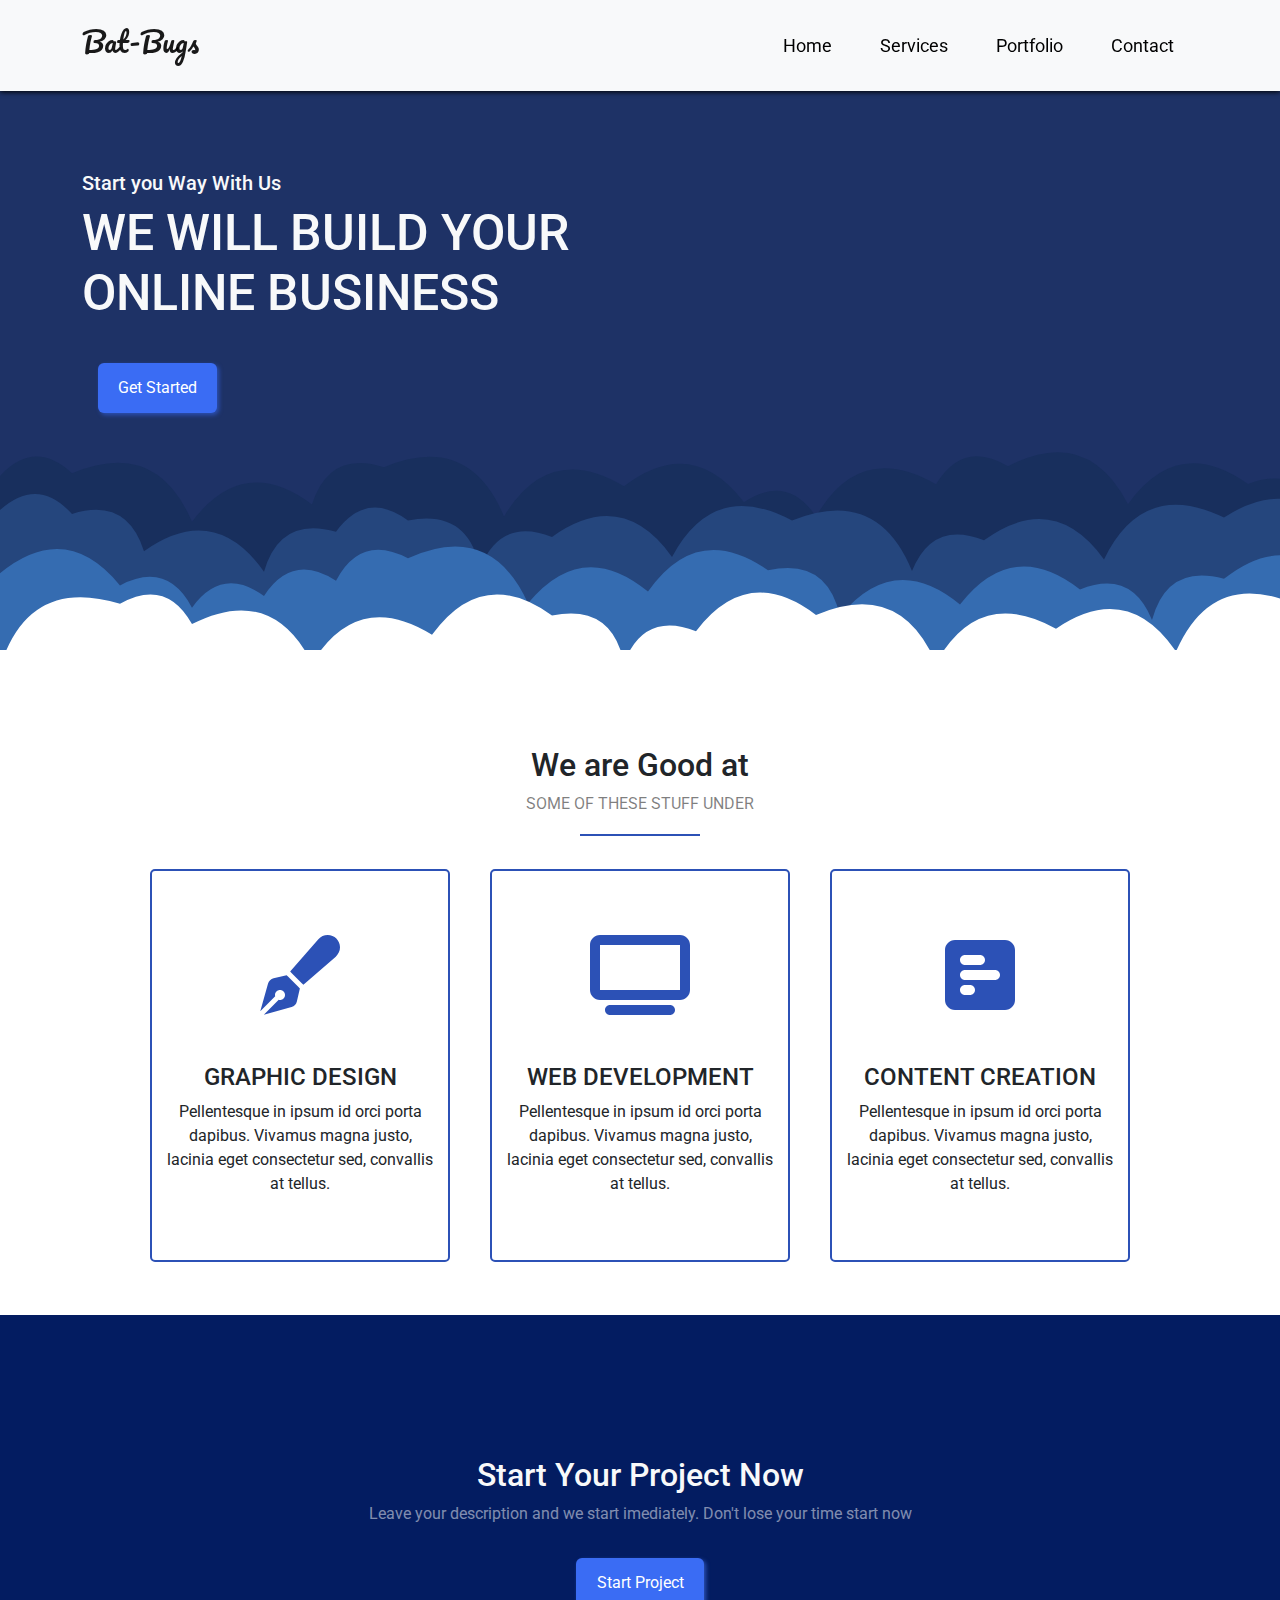
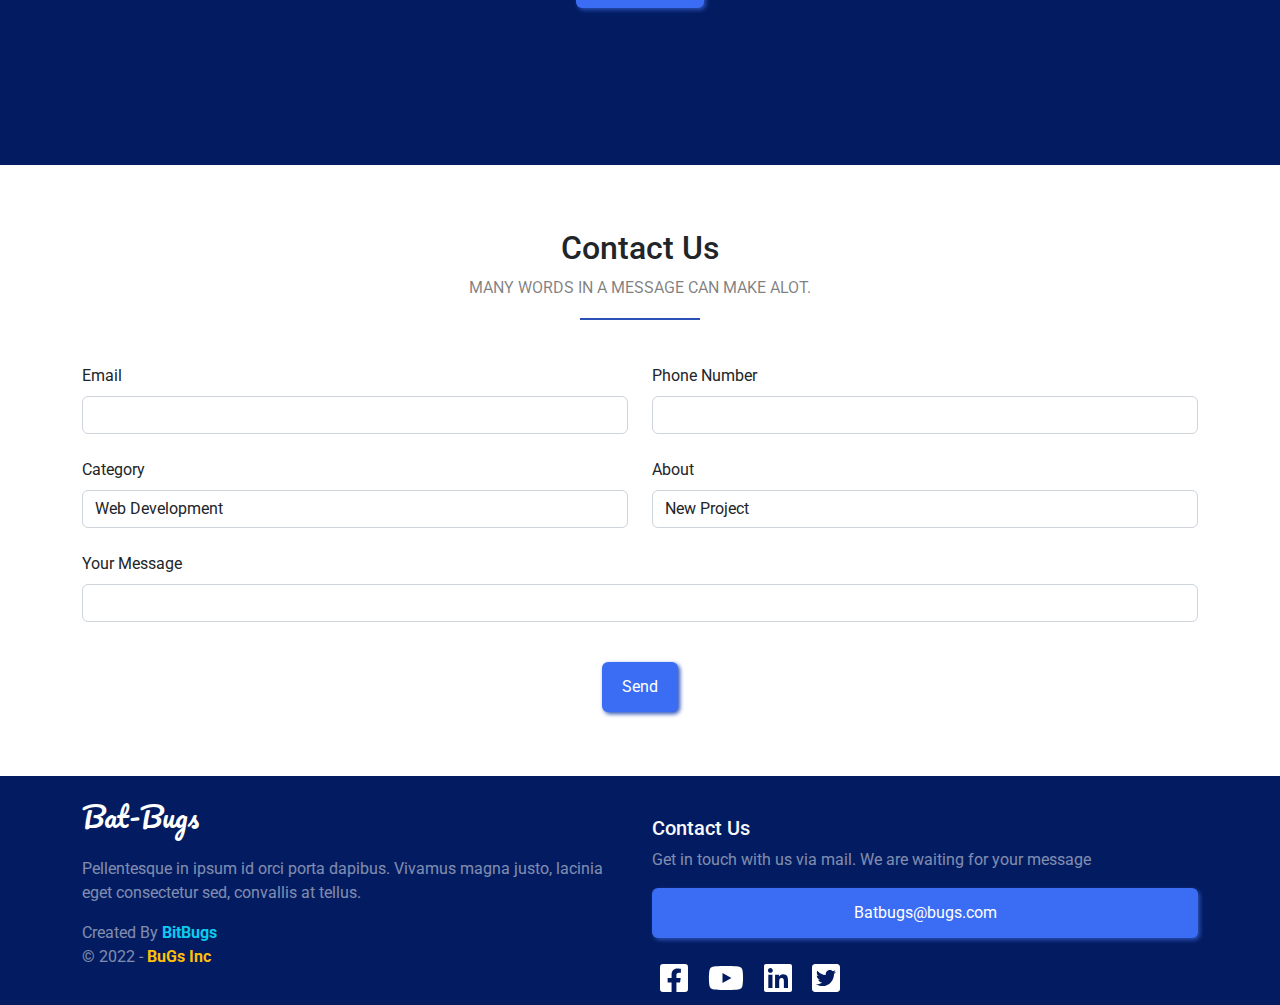
<file: index.html>
<!DOCTYPE html>
<html lang="en">
<head>
    <meta charset="UTF-8">
    <meta http-equiv="X-UA-Compatible" content="IE=edge">
    <meta name="viewport" content="width=device-width, initial-scale=1.0">
    <link rel="stylesheet" href="css/bootstrap.min.css">
    <link rel="stylesheet" href="css/all.min.css">
    <link rel="stylesheet" href="css/bitbugs.css">
    <link rel="preconnect" href="https://fonts.googleapis.com">
    <link rel="preconnect" href="https://fonts.gstatic.com" crossorigin>
    <link href="https://fonts.googleapis.com/css2?family=Roboto:wght@100;300;400;500;700;900&display=swap" rel="stylesheet">
    <link href="https://fonts.googleapis.com/css2?family=Pacifico&display=swap" rel="stylesheet">
    <title>BatBugs</title>
</head>
<body>
    <nav class="navbar navbar-expand-lg sticky-top bg-light">
        <div class="container">
          <a class="navbar-brand" href="index.html">
            <h3>Bat-Bugs</h3>
          </a>
          <button class="navbar-toggler" type="button" data-bs-toggle="collapse" data-bs-target="#navbar-collapse-content" aria-controls="navbar-collapse-content" aria-expanded="false" aria-label="Toggle navigation">
            <i class="fa-solid fa-bars text-dark"></i>
          </button>
          <div class="collapse navbar-collapse" id="navbar-collapse-content">
            <ul class="navbar-nav ms-auto mb-2 mb-lg-0">
              <li class="nav-item p-2 p-lg-3">
                <a class="nav-link" aria-current="page" href="index.html">Home</a>
              </li>
              <li class="nav-item p-2 p-lg-3">
                <a class="nav-link" href="#service">Services</a>
              </li>
              <li class="nav-item p-2 p-lg-3">
                <a class="nav-link" href="index.html">Portfolio</a>
              </li>
              <li class="nav-item p-2 p-lg-3">
                <a class="nav-link" href="#contact">Contact</a>
              </li>
            </ul>
          </div>
        </div>
    </nav>
    <div id="landing" class="landing d-flex">
        <div class="container">
            <div class="row">
                <div class="col-12 col-md-6">
                    <div class="text-light text-center text-md-start">
                        <h5 class="text-light-50">Start you Way With Us</h5>
                        <h1 class="text-uppercase text-light-50">WE WILL BUILD YOUR ONLINE BUSINESS</h1>
                        <div class="p-md-3 mt-4">
                            <a class="btn main-btn" href="#">Get Started</a>
                        </div>
                    </div>
                </div>
            </div>
        </div>
    </div>
    <div id="service" class="features text-center pt-5 pb-5">
        <div class="container">
            <div class="main-title mt-5 mb-5 position-relative">
                <h2>We are Good at</h2>
                <p class="text-uppercase text-black-50">Some Of These Stuff Under</p>
            </div>
            <div>
                <div class="row d-flex justify-content-center">
                    <div class="card-item col-sm-6 col-md-4">
                        <div class="pt-3 pb-5">
                            <div class="icons mt-5 mb-5">
                                <i class="fa-solid fa-pen-fancy fa-5x"></i>
                            </div>
                            <h4 class="text-uppercase">Graphic Design</h4>
                            <p>
                                Pellentesque in ipsum id orci porta dapibus. Vivamus magna justo, lacinia eget consectetur sed, convallis at tellus.
                            </p>
                        </div>
                    </div>
                    <div class="card-item col-sm-6 col-md-4">
                        <div class="pt-3 pb-5">
                            <div class="icons mt-5 mb-5">
                                <i class="fa-solid fa-tv fa-5x"></i>
                            </div>
                            <h4 class="text-uppercase">Web Development</h4>
                            <p>
                                Pellentesque in ipsum id orci porta dapibus. Vivamus magna justo, lacinia eget consectetur sed, convallis at tellus.
                            </p>
                        </div>
                    </div>
                    <div class="card-item col-sm-6 col-md-4">
                        <div class="pt-3 pb-5">
                            <div class="icons mt-5 mb-5">
                                <i class="fa-solid fa-square-poll-horizontal fa-5x"></i>
                            </div>
                            <h4 class="text-uppercase">Content Creation</h4>
                            <p>
                                Pellentesque in ipsum id orci porta dapibus. Vivamus magna justo, lacinia eget consectetur sed, convallis at tellus.
                            </p>
                        </div>
                    </div>
                </div>
            </div>
        </div>
    </div>
    <div class="creating-project d-flex align-items-center justify-content-center">
        <div class="container text-center text-light">
            <h2 class="fs-2">
                Start Your Project Now
            </h2>
            <p class="text-white-50">
                Leave your description and we start imediately. Don't lose your time start now
            </p>
            <div class="p-md-3 mt-2">
                <button class="btn main-btn">Start Project</button>
            </div>
        </div>
    </div>
    <div id="contact" class="subscribe pt-5 pb-5">
        <div class="container">
            <div class="main-title mt-3 mb-5 position-relative text-center">
                <h2>Contact Us</h2>
                <p class="text-uppercase text-black-50">Many Words in a message can make alot.</p>
            </div>
            <form action="" class="row pt-3">
                <div class="col-md-6 mb-4">
                    <label for="inputEmail1" class="form-label">Email</label>
                    <input type="email" class="form-control" id="inputEmail1">
                </div>
                <div class="col-md-6 mb-4">
                    <label for="inputphone2" class="form-label">Phone Number</label>
                    <input type="tel" class="form-control" id="inputphone2">
                </div>
                <div class="col-md-6 mb-4">
                    <label for="inputselect1" class="form-label">Category</label>
                    <select id="inputselect1" class="form-control">
                        <option value="Web">Web Development</option>
                        <option value="graphic">Graphic Design</option>
                        <option value="content">Content Creation</option>
                    </select>
                </div> 
                <div class="col-md-6 mb-4">
                    <label for="inputselect2" class="form-label">About</label>
                    <select id="inputselect2" class="form-control">
                        <option value="newproject">New Project</option>
                        <option value="Query">Query</option>
                    </select>
                </div> 
                <div class="col-12 mb-4">
                    <label for="inputContent" class="form-label">Your Message</label>
                    <input type="text" class="form-control" id="inputContent">
                </div> 
                <div class="col-md-12 text-center">
                    <input type="submit" class="btn main-btn mb-3 mt-3" value="Send">
                </div>
            </form>
        </div>
        
    </div>
    <footer class="text-center text-md-start">
        <div class="container">
            <div class="row">
                <div class="col-md-6">
                    <div class="mt-4 mb-4">
                        <h3 style="font-family: Pacifico; color:white;">Bat-Bugs</h3>
                    </div>
                    <p class="text-white-50">
                        Pellentesque in ipsum id orci porta dapibus. Vivamus magna justo, lacinia eget consectetur sed, convallis at tellus.
                    </p>
                    <p class="text-white-50">Created By <span class="text-info fw-bold">BitBugs</span><br> &copy; 2022 -  <span class="text-warning fw-bold">BuGs Inc</span></p>
                </div>
                <div class="col-md-6 mt-3">
                    <h5 class="text-light mt-4 mb-2">Contact Us</h5>
                    <p class="text-white-50">
                        Get in touch with us via mail. We are waiting for your message
                    </p>
                    <button class="btn w-100 main-btn">Batbugs@bugs.com</button>
                    <div class="mt-3 text-light">
                        <a class="social-link" href=""><i class="fa-brands fa-square-facebook p-2 fs-2"></i></a>
                        <a class="social-link" href=""><i class="fa-brands fa-youtube p-2 fs-2"></i></a>
                        <a class="social-link" href=""><i class="fa-brands fa-linkedin p-2 fs-2"></i></a>
                        <a class="social-link" href=""><i class="fa-brands fa-square-twitter p-2 fs-2"></i></a>
                    </div>
                </div>
            </div>
        </div>
    </footer>
    <script src="js/bootstrap.bundle.min.js"></script>
    <script src="js/all.min.js"></script>
</body>
</html>
</file>
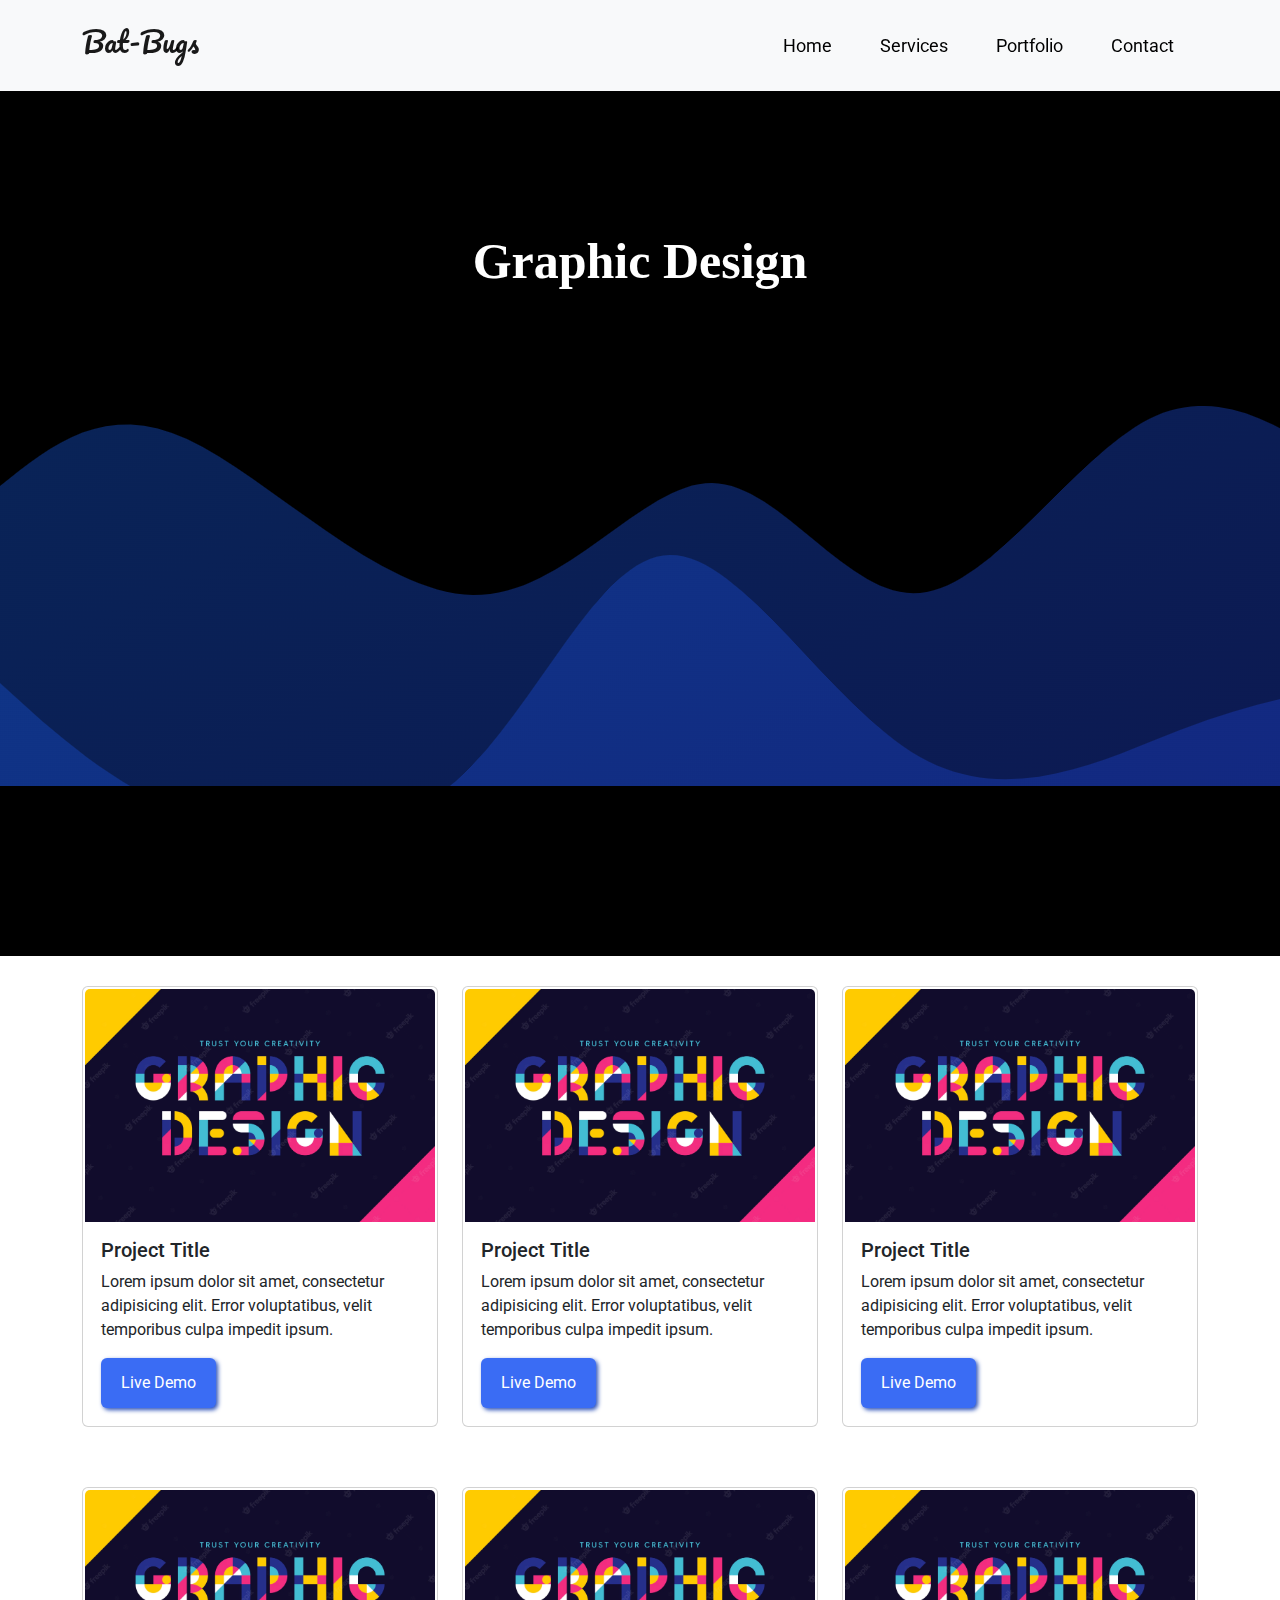
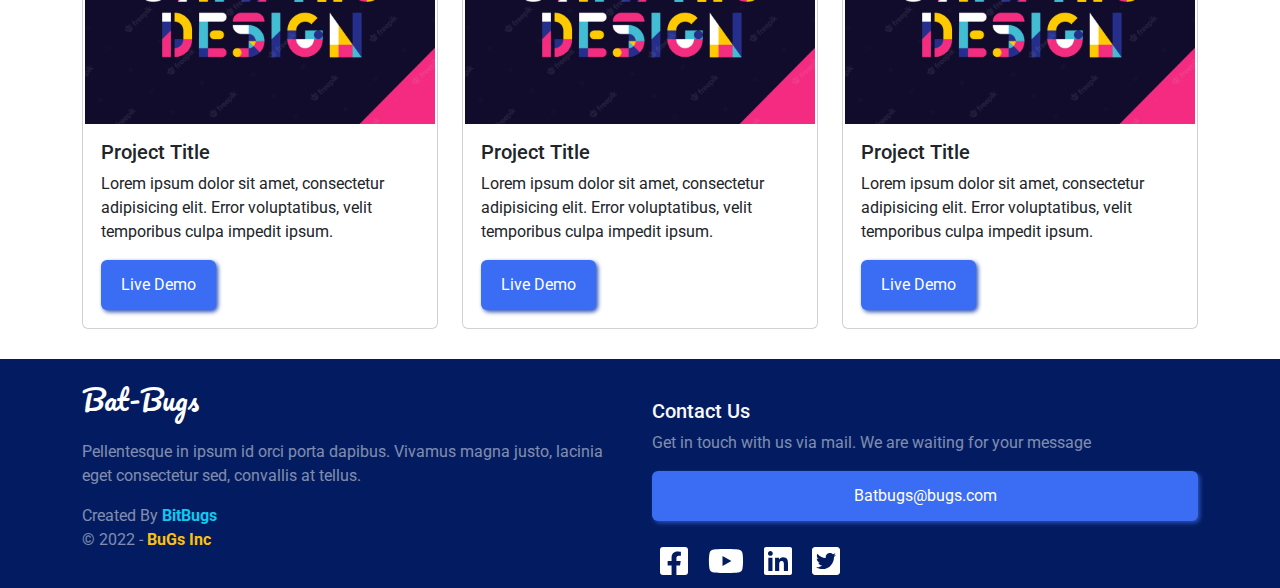
<file: product.html>
<!DOCTYPE html>
<html lang="en">
<head>
    <meta charset="UTF-8">
    <meta http-equiv="X-UA-Compatible" content="IE=edge">
    <meta name="viewport" content="width=device-width, initial-scale=1.0">
    <link rel="stylesheet" href="css/bootstrap.min.css">
    <link rel="stylesheet" href="css/all.min.css">
    <link rel="stylesheet" href="css/bitbugs.css">
    <link rel="preconnect" href="https://fonts.googleapis.com">
    <link rel="preconnect" href="https://fonts.gstatic.com" crossorigin>
    <link href="https://fonts.googleapis.com/css2?family=Roboto:wght@100;300;400;500;700;900&display=swap" rel="stylesheet">
    <link href="https://fonts.googleapis.com/css2?family=Pacifico&display=swap" rel="stylesheet">
    <title>BatBugs</title>
</head>
<body>
    <nav class="navbar navbar-expand-lg sticky-top bg-light">
        <div class="container">
          <a class="navbar-brand" href="index.html">
            <h3>Bat-Bugs</h3>
          </a>
          <button class="navbar-toggler" type="button" data-bs-toggle="collapse" data-bs-target="#navbar-collapse-content" aria-controls="navbar-collapse-content" aria-expanded="false" aria-label="Toggle navigation">
            <i class="fa-solid fa-bars text-dark"></i>
          </button>
          <div class="collapse navbar-collapse" id="navbar-collapse-content">
            <ul class="navbar-nav ms-auto mb-2 mb-lg-0">
              <li class="nav-item p-2 p-lg-3">
                <a class="nav-link" aria-current="page" href="index.html">Home</a>
              </li>
              <li class="nav-item p-2 p-lg-3">
                <a class="nav-link" href="#service">Services</a>
              </li>
              <li class="nav-item p-2 p-lg-3">
                <a class="nav-link" href="index.html">Portfolio</a>
              </li>
              <li class="nav-item p-2 p-lg-3">
                <a class="nav-link" href="#contact">Contact</a>
              </li>
            </ul>
          </div>
        </div>
    </nav>
    <div class="landing-product">
        <div class="container text-center">
            <h1>Graphic Design</h1>
        </div>
    </div>
    <div class="products container">
        <div class="">
            <div class="row d-flex justify-content-center">
                <div class="col-12 col-sm-6 col-md-4">
                    <div class="card">
                        <img src="img/graphic.png" class="card-img-top" alt="Graphic Design Project">
                        <div class="card-body">
                            <h5 class="card-title">Project Title</h5>
                            <p class="card-text">Lorem ipsum dolor sit amet, consectetur adipisicing elit. Error voluptatibus, velit temporibus culpa impedit ipsum.</p>
                            <a href="#" class="btn main-btn">Live Demo</a>
                        </div>
                    </div>
                </div>
                <div class="col-12 col-sm-6 col-md-4">
                    <div class="card">
                        <img src="img/graphic.png" class="card-img-top" alt="Graphic Design Project">
                        <div class="card-body">
                            <h5 class="card-title">Project Title</h5>
                            <p class="card-text">Lorem ipsum dolor sit amet, consectetur adipisicing elit. Error voluptatibus, velit temporibus culpa impedit ipsum.</p>
                            <a href="#" class="btn main-btn">Live Demo</a>
                        </div>
                    </div>
                </div>
                <div class="col-12 col-sm-6 col-md-4">
                    <div class="card">
                        <img src="img/graphic.png" class="card-img-top" alt="Graphic Design Project">
                        <div class="card-body">
                            <h5 class="card-title">Project Title</h5>
                            <p class="card-text">Lorem ipsum dolor sit amet, consectetur adipisicing elit. Error voluptatibus, velit temporibus culpa impedit ipsum.</p>
                            <a href="#" class="btn main-btn">Live Demo</a>
                        </div>
                    </div>
                </div>
                <div class="col-12 col-sm-6 col-md-4">
                    <div class="card">
                        <img src="img/graphic.png" class="card-img-top" alt="Graphic Design Project">
                        <div class="card-body">
                            <h5 class="card-title">Project Title</h5>
                            <p class="card-text">Lorem ipsum dolor sit amet, consectetur adipisicing elit. Error voluptatibus, velit temporibus culpa impedit ipsum.</p>
                            <a href="#" class="btn main-btn">Live Demo</a>
                        </div>
                    </div>
                </div>
                <div class="col-12 col-sm-6 col-md-4">
                    <div class="card">
                        <img src="img/graphic.png" class="card-img-top" alt="Graphic Design Project">
                        <div class="card-body">
                            <h5 class="card-title">Project Title</h5>
                            <p class="card-text">Lorem ipsum dolor sit amet, consectetur adipisicing elit. Error voluptatibus, velit temporibus culpa impedit ipsum.</p>
                            <a href="#" class="btn main-btn">Live Demo</a>
                        </div>
                    </div>
                </div>
                <div class="col-12 col-sm-6 col-md-4">
                    <div class="card">
                        <img src="img/graphic.png" class="card-img-top" alt="Graphic Design Project">
                        <div class="card-body">
                            <h5 class="card-title">Project Title</h5>
                            <p class="card-text">Lorem ipsum dolor sit amet, consectetur adipisicing elit. Error voluptatibus, velit temporibus culpa impedit ipsum.</p>
                            <a href="#" class="btn main-btn">Live Demo</a>
                        </div>
                    </div>
                </div>
            </div>
        </div>
    </div>
    
    <footer class="text-center text-md-start">
        <div class="container">
            <div class="row">
                <div class="col-md-6">
                    <div class="mt-4 mb-4">
                        <h3 style="font-family: Pacifico; color:white;">Bat-Bugs</h3>
                    </div>
                    <p class="text-white-50">
                        Pellentesque in ipsum id orci porta dapibus. Vivamus magna justo, lacinia eget consectetur sed, convallis at tellus.
                    </p>
                    <p class="text-white-50">Created By <span class="text-info fw-bold">BitBugs</span><br> &copy; 2022 -  <span class="text-warning fw-bold">BuGs Inc</span></p>
                </div>
                <div class="col-md-6 mt-3">
                    <h5 class="text-light mt-4 mb-2">Contact Us</h5>
                    <p class="text-white-50">
                        Get in touch with us via mail. We are waiting for your message
                    </p>
                    <button class="btn w-100 main-btn">Batbugs@bugs.com</button>
                    <div class="mt-3 text-light">
                        <a class="social-link" href=""><i class="fa-brands fa-square-facebook p-2 fs-2"></i></a>
                        <a class="social-link" href=""><i class="fa-brands fa-youtube p-2 fs-2"></i></a>
                        <a class="social-link" href=""><i class="fa-brands fa-linkedin p-2 fs-2"></i></a>
                        <a class="social-link" href=""><i class="fa-brands fa-square-twitter p-2 fs-2"></i></a>
                    </div>
                </div>
            </div>
        </div>
    </footer>
    <script src="js/bootstrap.bundle.min.js"></script>
    <script src="js/all.min.js"></script>
</body>
</html>
</file>
<file: css/bitbugs.css>
:root {
    --green-color: #33d1cc;
}

body {
    font-family: 'Roboto', sans-serif;
}
.main-btn {
    background-color: #3a6cf4;
    color: white;
    padding: 0.75rem 1.2rem;
    box-shadow: 2px 2px 4px #2c51b6;
}
.main-btn:hover {
    color: var(--green-color);
    border:#33d1cc 1px solid;
    translate: 0px -2px;
}
/* Start Navbar */  
.navbar {
    box-shadow: 0px 1px 5px black;
}
.navbar-brand h3 {
    font-family: Pacifico;
}
.nav-link {
    color: black;
    font-size: 18px;
}
.navbar .navbar-nav .nav-link:active,
.navbar .navbar-nav .nav-link:focus,
.navbar .navbar-nav .nav-link:hover {
    color: #1E3266;
}
.navbar .navbar-toggler {
    border: solid 1px #1E3266;
    font-size: 25px;
}
.navbar .navbar-toggler:focus {
    box-shadow: none;
}
/* End Navbar */
/* Start landing */
.landing {
    background-image: url("data:image/svg+xml,%3csvg xmlns='http://www.w3.org/2000/svg' version='1.1' xmlns:xlink='http://www.w3.org/1999/xlink' xmlns:svgjs='http://svgjs.com/svgjs' width='1440' height='560' preserveAspectRatio='none' viewBox='0 0 1440 560'%3e%3cg mask='url(%26quot%3b%23SvgjsMask1027%26quot%3b)' fill='none'%3e%3crect width='1440' height='560' x='0' y='0' fill='%231e3266'%3e%3c/rect%3e%3cpath d='M1560 560L0 560 L0 384.89Q34.71 347.6%2c 72 382.3Q156.29 346.59%2c 192 430.87Q243.26 362.13%2c 312 413.4Q329.45 358.85%2c 384 376.3Q468.57 340.87%2c 504 425.44Q548.88 350.32%2c 624 395.21Q692.01 343.22%2c 744 411.23Q787.19 382.42%2c 816 425.61Q859.87 349.48%2c 936 393.34Q962.94 348.28%2c 1008 375.23Q1086.95 334.18%2c 1128 413.13Q1177.94 343.07%2c 1248 393.01Q1300.07 373.07%2c 1320 425.14Q1352.46 337.6%2c 1440 370.05Q1516.69 326.74%2c 1560 403.43z' fill='%23182f5d'%3e%3c/path%3e%3cpath d='M1464 560L0 560 L0 419.03Q38.02 385.05%2c 72 423.07Q126.58 405.65%2c 144 460.24Q214.21 410.45%2c 264 480.66Q280.01 424.68%2c 336 440.69Q366.38 399.06%2c 408 429.44Q468.12 417.56%2c 480 477.68Q500.15 425.83%2c 552 445.98Q621.97 395.95%2c 672 465.92Q713.84 387.76%2c 792 429.61Q877.18 394.8%2c 912 479.98Q932.68 428.66%2c 984 449.34Q1053.53 398.87%2c 1104 468.4Q1143.1 387.5%2c 1224 426.59Q1296.4 379%2c 1344 451.4Q1385.44 372.85%2c 1464 414.29z' fill='%2325467d'%3e%3c/path%3e%3cpath d='M1536 560L0 560 L0 482.19Q66.1 428.29%2c 120 494.39Q167.13 469.52%2c 192 516.66Q222.13 474.79%2c 264 504.93Q292.43 461.36%2c 336 489.78Q360.78 442.56%2c 408 467.34Q490.48 429.82%2c 528 512.31Q582.14 446.45%2c 648 500.6Q697.34 429.94%2c 768 479.28Q826.89 466.18%2c 840 525.07Q894.23 459.3%2c 960 513.53Q1012.45 445.98%2c 1080 498.43Q1131.24 477.67%2c 1152 528.92Q1167.47 472.39%2c 1224 487.87Q1290.88 434.75%2c 1344 501.63Q1365.61 451.24%2c 1416 472.85Q1481.68 418.53%2c 1536 484.21z' fill='%23356cb1'%3e%3c/path%3e%3cpath d='M1488 560L0 560 L0 576.54Q28.1 484.63%2c 120 512.73Q166.19 486.92%2c 192 533.11Q271.5 492.61%2c 312 572.1Q357.88 497.98%2c 432 543.85Q482.34 474.19%2c 552 524.53Q611.72 512.25%2c 624 571.97Q644.1 520.07%2c 696 540.17Q747.9 472.07%2c 816 523.97Q900.06 488.03%2c 936 572.09Q978.77 494.86%2c 1056 537.63Q1127.43 489.07%2c 1176 560.5Q1212.49 476.99%2c 1296 513.48Q1339.51 485%2c 1368 528.51Q1447.96 488.48%2c 1488 568.44z' fill='white'%3e%3c/path%3e%3c/g%3e%3cdefs%3e%3cmask id='SvgjsMask1027'%3e%3crect width='1440' height='560' fill='white'%3e%3c/rect%3e%3c/mask%3e%3c/defs%3e%3c/svg%3e");
    min-height: 559px;
}
.landing .container .row {
    margin-top: 80px;
}
.landing h1 {
    font-size: 50px;
}
/* End Landing */
/* Start Features */
.main-title::after {
    content: "";
    width: 120px;
    height: 2px;
    background-color: #2c51b6;
    position: absolute;
    bottom: -20px;
    left: 50%;
    transform: translateX(-50%);
}
.card-item {
    border: 2px solid #2c51b6;
    border-radius: 5px;
    width: 300px;
    margin: 5px 20px;
}
.card-item:hover {
    box-shadow: 1px 1px 5px #2c51b6;
}
.icons {
    color: #2c51b6;
}

/* End Features */

/* Start Creating projects */
.creating-project {
    background-color: #031c61;
    min-height: calc(50vh);
}
/* End Creating projects */
/* Start Footer */
footer {
    background-color: #031c61;
    min-height: 200px;
}
footer a {
    color: white;
}
footer a:hover {
    color: rgb(0, 193, 252);
}
/* End Footer */

/* Start Products page */
.landing-product {
    background-image: url(../img/wavy.png);
    height: calc(100vh - 35px);
    color: white;
    font-family: Lato;
}
.landing-product .container h1 {
    padding-top: 140px;
    font-size: 50px;
    font-weight: bold;
}
.products .row .card{
    margin: 30px 0px;
    padding: 2px;
}
/* End Products page */
</file>
